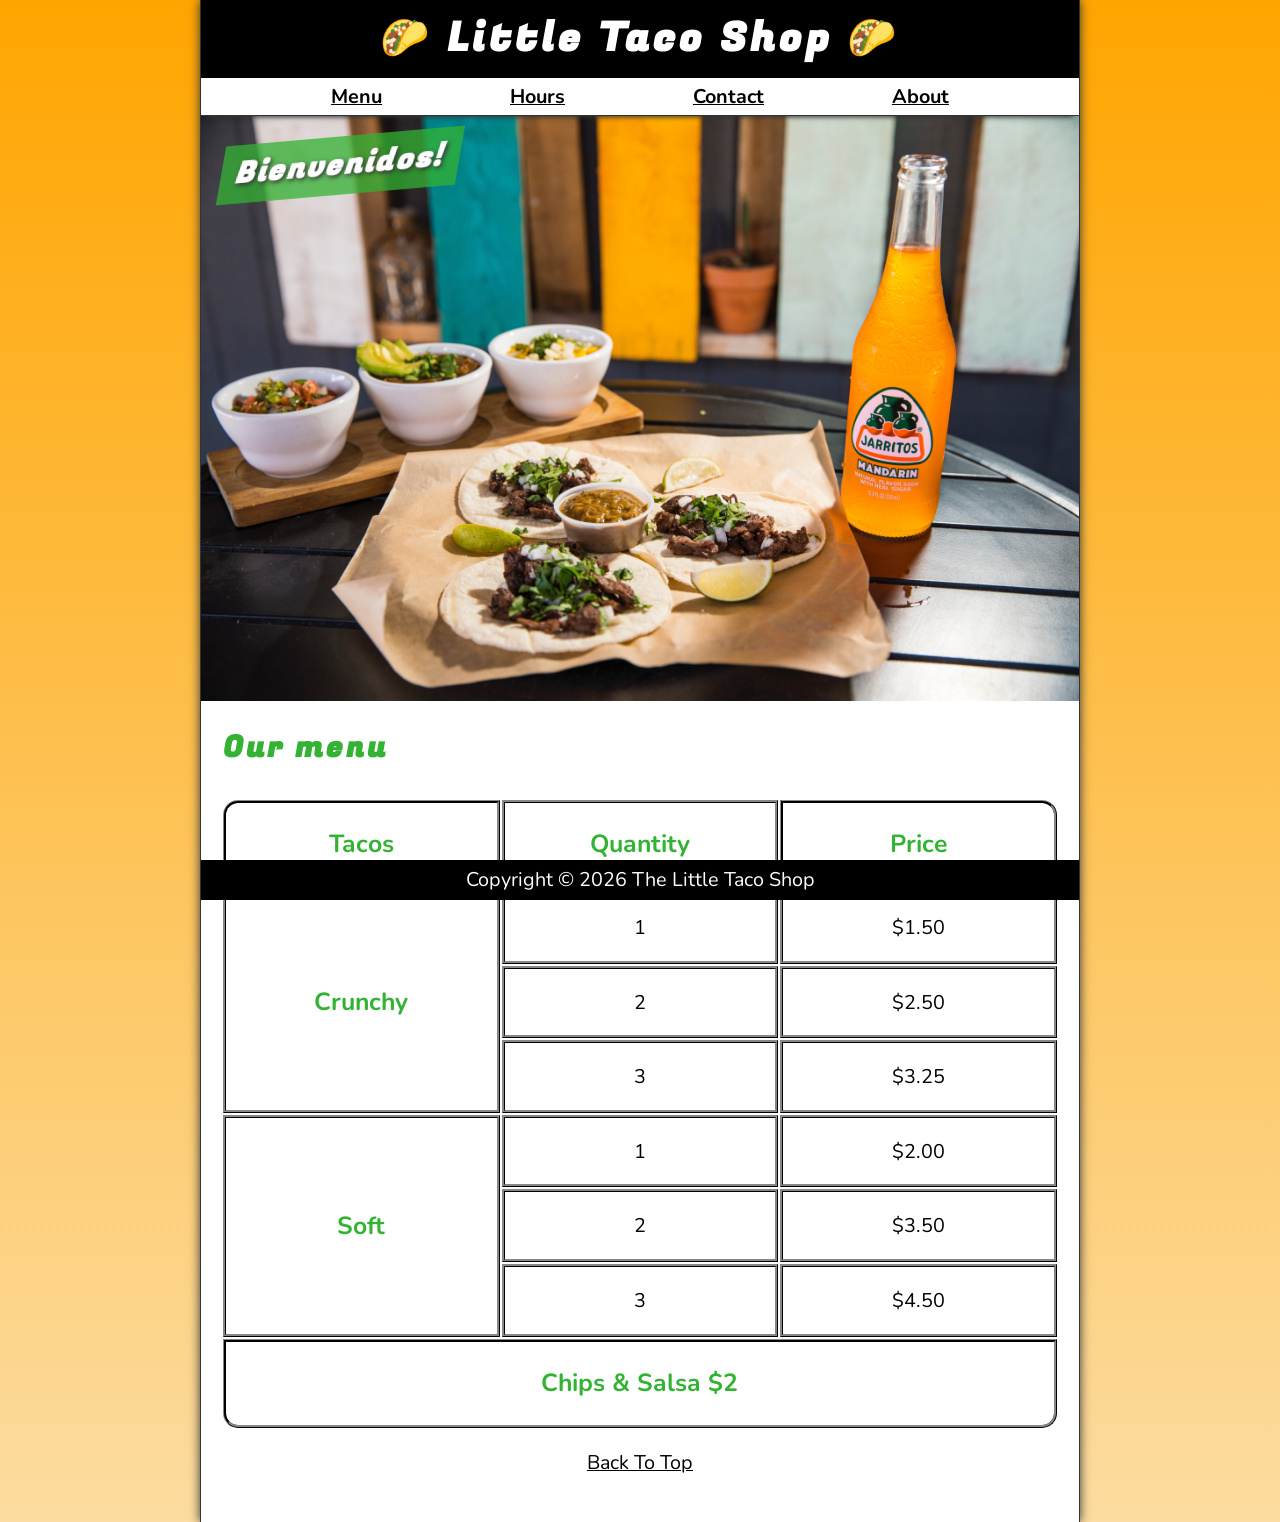
<file: index.html>
<!DOCTYPE html>
<html lang="en">

    <head>
        <meta charset="UTF-8">
        <meta name="author" content="Postolache David">
        <meta name="description" content="This is the final project for the CSS course">
        <title>The Little Taco Shop</title>
        <link rel="icon" href="img/favicon.ico" type="image/x-icon">
        <link rel="stylesheet" href="css/style.css" type="text/css">
        <meta name="viewport" content="width=device-width, initial-scale=1.0">
        <script src="js/main.js" defer></script>
    </head>

    <body>
        <header class="header">
            <h1 class="header__h1">Little Taco Shop</h1>
            <nav aria-label="primary-navigation" class="header__nav">
                <ul class="header__ul">
                    <li><a href="#ourMenu">Menu</a></li>
                    <li><a href="storeHours.html">Hours</a></li>
                    <li><a href="contactUs.html">Contact</a></li>
                    <li><a href="about.html">About</a></li>
                </ul>
            </nav>
        </header>

        <section class="hero">
            <h2 class="hero__h2">Bienvenidos!</h2>
            <figure>
                <img src="img/tacos_and_drink_1000x667.png" alt="Tacos and a drink" title="Tacos and a drink" width="1000" height="667">
                <figcaption class="offscreen">
                    Tacos and a Drink
                </figcaption>
            </figure>
        </section>
     
        <main class="main">
            <article id="ourMenu" class="main__article menu">
            <h2 class="menu__h2">Our menu</h2>
            <table class="menu__container">
                <caption class="offscreen">Our Tacos</caption>
                <thead>
                    <tr>
                        <th class="menu__header" scope="col">Tacos</th>
                        <th class="menu__header" scope="col">Quantity</th>
                        <th class="menu__header" scope="col">Price</th>
                    </tr>
                </thead>
                <tbody>
                    <tr>
                        <th class="menu__item menu__cr" scope="row" rowspan="3">Crunchy</th>
                        <td class="menu__item">1</td>
                        <td class="menu__item">$1.50</td>
                    </tr>
                    <tr>
                        <td class="menu__item">2</td>
                        <td class="menu__item">$2.50</td>
                    </tr>
                    <tr>
                        <td class="menu__item">3</td>
                        <td class="menu__item">$3.25</td>
                    </tr>
                    <tr>
                        <th class="menu__item menu__sf" scope="row" rowspan="3">Soft</th>
                        <td class="menu__item">1</td>
                        <td class="menu__item">$2.00</td>
                    </tr>
                    <tr>
                        <td class="menu__item">2</td>
                        <td class="menu__item">$3.50</td>
                    </tr>
                    <tr>
                        <td class="menu__item">3</td>
                        <td class="menu__item">$4.50</td>
                    </tr>
                </tbody>
                <tfoot>
                    <tr>
                        <td class="menu__item menu__cs" colspan="3">Chips &amp; Salsa $2</td>
                    </tr>
                </tfoot>
            </table>
            <p class="center">

                <a href="#">Back To Top</a>

            </p>
            </article>
        </main>
        <footer class="footer">
            <p>
                <span class="nowrap">Copyright &copy; <time id="year"></time></span>
                <span class="nowrap">The Little Taco Shop</span>
            </p>
        </footer>

    </body>
</html>
</file>
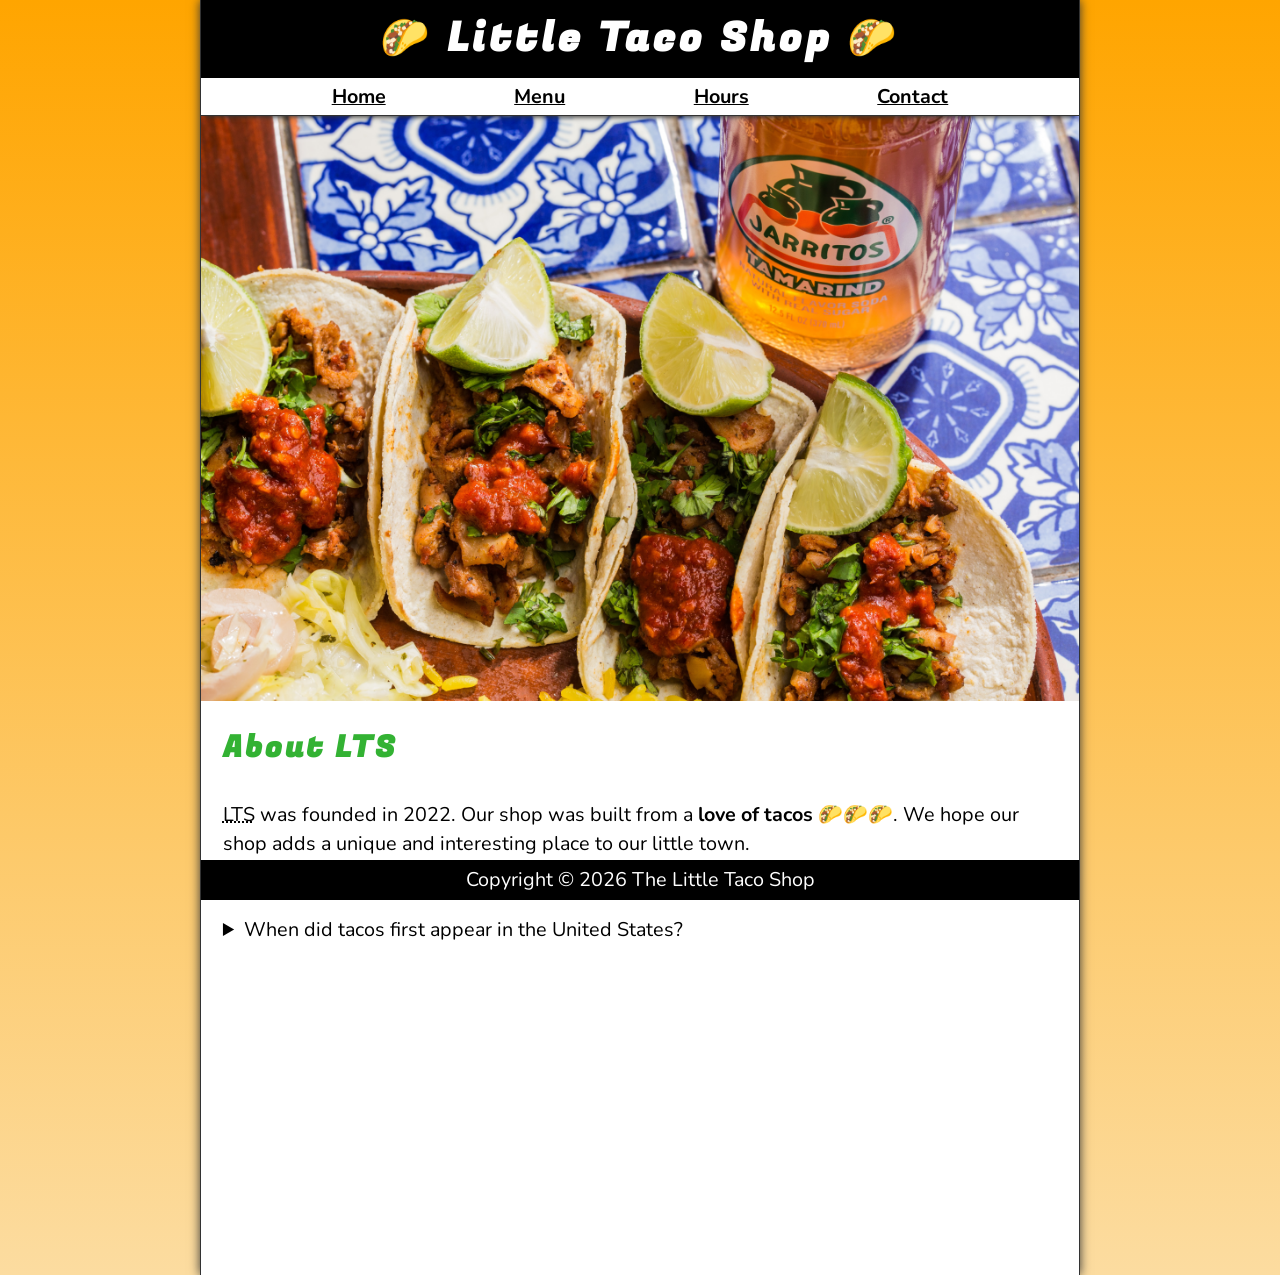
<file: about.html>
<!DOCTYPE html>
<html lang="en">
<head>
    <meta charset="UTF-8">
    <meta name="viewport" content="width=device-width, initial-scale=1.0">
    <link rel="icon" href="img/favicon.ico" type="image/x-icon">
    <link rel="stylesheet" href="css/style.css" type="text/css">
    <script src="js/main.js" defer></script>
    <title>Document</title>
    <meta name="author" content="Postolache David">
</head>
<body>
    <header class="header">
        <h1 class="header__h1">Little Taco Shop</h1>
        <nav aria-label="primary-navigation" class="header__nav">
            <ul class="header__ul">
                <li><a href="/">Home</a></li>
                <li><a href="/#ourMenu">Menu</a></li>
                <li><a href="storeHours.html">Hours</a></li>
                <li><a href="contactUs.html">Contact</a></li>
            </ul>
        </nav>
    </header>

    <section class="hero">
        <figure>
            <img src="img/tacos_delicioso_1000x667.png" alt="Tacos and a drink" title="Tacos and a drink" width="1000" height="667">
            <figcaption class="offscreen">
                Try these delicious tacos
            </figcaption>
        </figure>
    </section>

    <main class="main">
        <article id="about_lts" class="main__article about">
            <h2>About LTS</h2>
            <p><abbr title="Little Taco Shop">LTS</abbr> was founded in 2022. Our shop was built from a <b>love of tacos</b> 🌮🌮🌮. We hope our shop adds a unique and interesting place to our little town.</p>
            <h3>Taco Trivia</h3>
            <aside class="about__trivia">
                <details>
                    <summary>When did tacos first appear in the United States?</summary>
                    <p class="about__trivia-answer">Jeffrey M. Pilcher, taco historian and professor of history at the University of Minnesota, says the earliest mention of tacos in the united states are in a newspaper from 1905. Source: &lpar;<a href="https://www.smithsonianmag.com/" target="_blank"><i>Smithsonian Magazine</i></a>&rpar;</p>
                </details>
            </aside>
        </article>
    </main>

    <footer class="footer">
        <p>
            <span class="nowrap">Copyright &copy; <time id="year"></time></span>
            <span class="nowrap">The Little Taco Shop</span>
        </p>
    </footer>
</body>
</html>
</file>
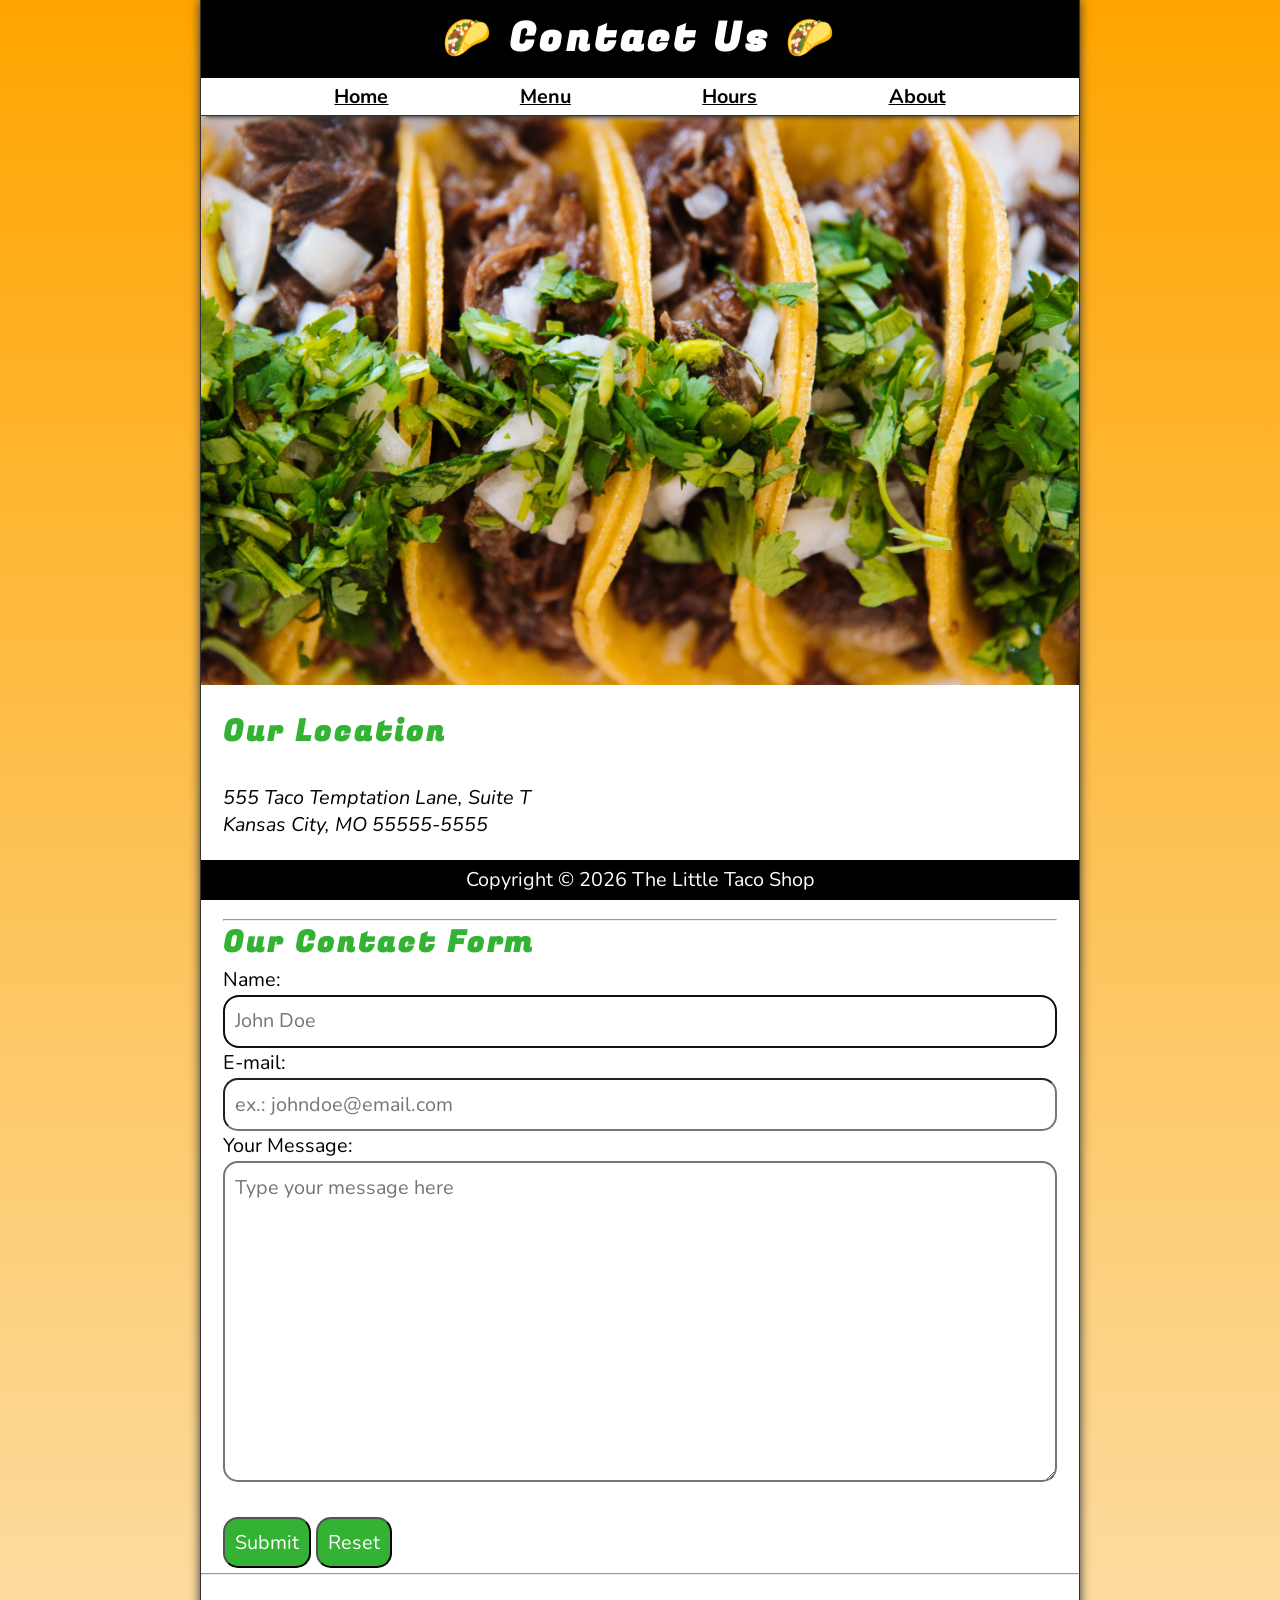
<file: contactUs.html>
<!DOCTYPE html>
<html lang="en">
    <head>
        <meta charset="UTF-8">
        <meta name="author" content="Postolache David">
        <meta name="description" content="This is the final project for the HTML course">
        <title>Contact Us &lpar;LTS&rpar;</title>
        <link rel="icon" href="img/favicon.ico" type="image/x-icon">
        <link rel="stylesheet" href="css/style.css" type="text/css">
        <script src="js/main.js" defer></script>
        <meta name="viewport" content="width=device-width, initial-scale=1.0">
    </head>
    <body>
        <header class="header">
            <h1 class="header__h1">Contact Us</h1>
            <nav class="header__nav">
                <ul class="header__ul">
                    <li><a href="index.html">Home</a></li>
                    <li><a href="index.html#ourMenu">Menu</a></li>
                    <li><a href="storeHours.html">Hours</a></li>
                    <li><a href="about.html">About</a></li>
                </ul>
            </nav>
        </header>

        <section class="hero">
            <figure>
                <img src="img/tacos_close_up_1000x649.png" alt="Tacos close up" width="1000" height="649">
                <figcaption class="offscreen">Little Taco Shop Tacos</figcaption>
            </figure>
        </section>

        <main class="main">
            <article id="ourLocation" class="main__article">
                <h2>Our Location</h2>
                <address>
                    555 Taco Temptation Lane, Suite T<br>
                    Kansas City, MO 55555-5555<br>
                    <br>
                    Phone: <a href="tel:+5555555555">555-555-5555</a>
                </address>
                <br>
            </article>
            <hr>
            <article id="contactForm" class="main__article contact">
                <h2 class="contact__h2">Our Contact Form</h2>
                <form action="https://httpbin.org/post" method="post" class="contact__form">
                    <fieldset class="contact__fieldset">
                        <legend class="offscreen">Send Us A Message</legend>
                        <p class="contact_p">
                            <label class="contact__label" for="name">Name:</label>
                            <input class="contact__input" type="text" name="name" id="name" placeholder="John Doe" required autofocus>
                        </p>
                        <p class="contact_p">
                            <label class="contact__label" for="mail">E-mail:</label>
                            <input class="contact__input" type="email" name="mail" id="mail" placeholder="ex.: johndoe@email.com" required>
                        </p>
                        <p class="contact_p">
                            <label class="contact__label" for="message">Your Message:</label>
                            <br>
                            <textarea class="contact__textarea" name="message" id="message" cols="30" rows="10" placeholder="Type your message here"></textarea>
                        </p>
                    </fieldset>
                    <br>
                    <button class="contact__button" type="submit" formaction="https://httpbin.org/post" formmethod="post">Submit</button>
                    <button class="contact__button" type="reset">Reset</button>
                </form>
            </article>
            
        </main>
        <hr>
        <footer class="footer">
            <p>
                <span class="nowrap">Copyright &copy; <time id="year"></time></span>
                <span class="nowrap">The Little Taco Shop</span>
            </p>
        </footer>
    </body>
</html>
</file>
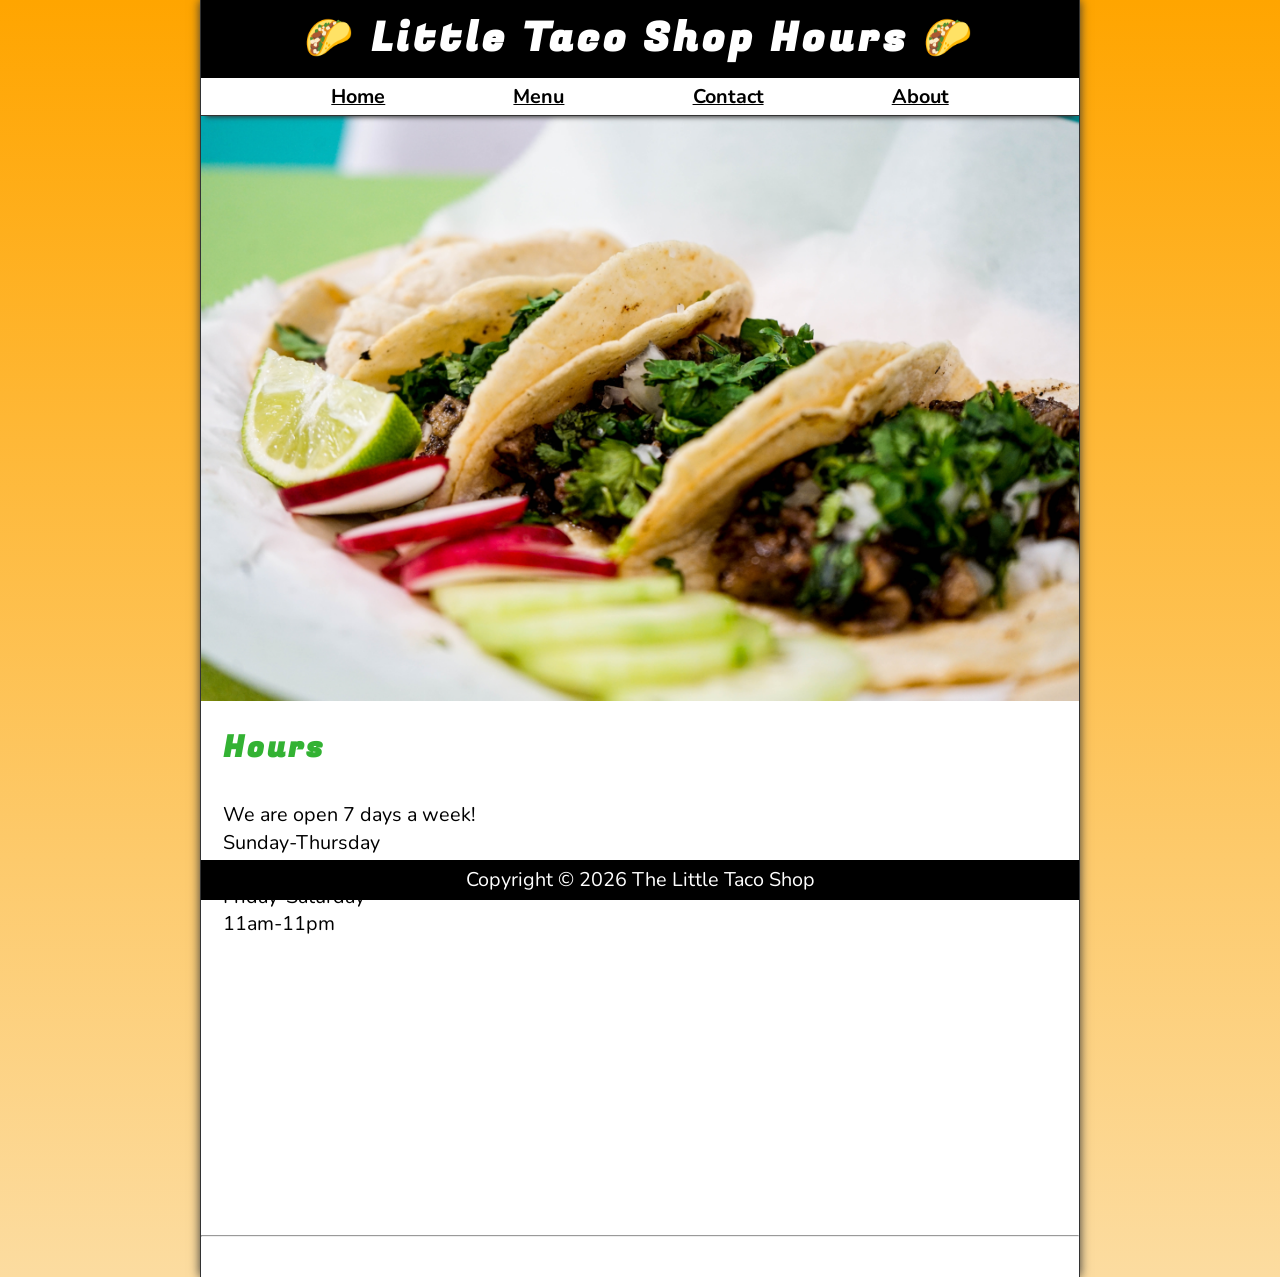
<file: storeHours.html>
<!DOCTYPE html>
<html lang="en">
    <head>
        <meta charset="UTF-8">
        <meta name="author" content="Postolache David">
        <meta name="description" content="This is the final project for the HTML course">
        <title>LTS Hours</title>
        <link rel="icon" href="img/favicon.ico" type="image/x-icon">
        <link rel="stylesheet" href="css/style.css" type="text/css">
        <script src="js/main.js" defer></script>
        <meta name="viewport" content="width=device-width, initial-scale=1.0">
    </head>
    <body>
        <header class="header">
            <h1 class="header__h1">Little Taco Shop Hours</h1>
            <nav class="header__nav">
                <ul class="header__ul">
                    <li><a href="index.html">Home</a></li>
                    <li><a href="index.html#ourMenu">Menu</a></li>
                    <li><a href="contactUs.html">Contact</a></li>
                    <li><a href="about.html">About</a></li>
                </ul>
            </nav>
        </header>

        <section class="hero">
            <figure>
                <img src="img/tacos_tray_1000x667.png" alt="Tacos Tray" width="1000" height="667">
                <figcaption class="offscreen">
                    A Tray Of Tasty Tacos
                </figcaption>
            </figure>
        </section>
        
        <main class="main">
            <article class="main__article">
                <h2>Hours</h2>
                <p>We are open 7 days a week!</p>
                <dl>
                    <dt>Sunday-Thursday</dt>
                    <dd><time datetime="11:00">11am</time>-<time datetime="21:00">9pm</time></dd>
                    <dt>Friday-Saturday</dt>
                    <dd><time datetime="11:00">11am</time>-<time datetime="23:00">11pm</time></dd>
                </dl>

        </article>
        </main>
        <hr>
        <footer class="footer">
            <p>
                <span class="nowrap">Copyright &copy; <time id="year"></time></span>
                <span class="nowrap">The Little Taco Shop</span>
            </p>
        </footer>
    </body>
</html>
</file>
<file: css/style.css>
@import url('https://fonts.googleapis.com/css2?family=Nunito:ital,wght@0,200..1000;1,200..1000&display=swap');
@import url('https://fonts.googleapis.com/css2?family=Fugaz+One&family=Nunito:ital,wght@0,200..1000;1,200..1000&display=swap');


/* || RESET */
*, *::after, *::before {
    margin: 0;
    padding: 0;
    box-sizing: border-box;
}

img {
    display: block;
    max-width: 100%;
    height: auto;
}

input, button, textarea {
    font: inherit;
}

/* || VARIABLES */

:root {
    /* FONTS */
    --FF: "Nunito", sans-serif;
    --FF-HEADINGS: "Fugaz One", cursive;
    --FS: clamp(1rem, 2.2vh, 1.5rem);

    /* COLORS */
    --BGCOLOR-FADE: rgb(252, 220, 160);
    --BGCOLOR: orange;
    --BGIMAGE: linear-gradient(to bottom, var(--BGCOLOR), var(--BGCOLOR-FADE));
    --BODY-BGCOLOR: #FFF;
    --BORDER-COLOR: #333;
    --FONT-COLOR: #000;
    --HEADER-BGCOLOR: #000;
    --HEADER-COLOR: #FFF;
    --HERO-BGCOLOR: rgba(51, 178, 51, 0.75);
    --HERO-COLOR: #FFF;
    --HIGHLIGHT-COLOR: rgb(51, 178, 51);
    --LINK-ACTIVE: orange;
    --LINK-COLOR: #000;
    --LINK-HOVER: hsla(0, 0%, 0%, 0.6);
    --NAV-BGCOLOR: #FFF;


    /* BORDERS */
    ---BORDERS: 1px solid var(--BORDER-COLOR);
    --BORDER-RADIUS: 15px;

    /* STANDARD PADDING */
    --PADDING-TB: 0.25em;
    --PADDING-SIDE: 2.5%;

    /* STANDARD MARGIN */
    --MARGIN: clamp(1em, 2.5vh, 1.5em)0;
}

@media (prefers-color-scheme: dark) {
    :root {
        --BGCOLOR-FADE: gray;
        --BGCOLOR: #000;
        --BODY-BGCOLOR: #333;
        --BORDER-COLOR: whitesmoke;
        --BUTTON-COLOR: #000;
        --FONT-COLOR: whitesmoke;
        --HEADER-COLOR: whitesmoke;
        --HERO-COLOR: #333;
        --HIGHLIGH-COLOR: whitesmoke;
        --LINK-ACTIVE: rgb(252, 200, 103);
        --LINK-COLOR: whitesmoke;
        --LINK-HOVER: orange;
        --NAV-BGCOLOR: rgb(20, 20, 20);
    }
}

/* || UTILITY */
.offscreen {
    position: absolute;
    left: -10000px;
}

.nowrap {
    white-space: nowrap;
}

.center {
    text-align: center;
}

/* || GENERAL STYLES */

html {
    scroll-behavior: smooth;
    font-size: var(--FS);
    font-family: var(--FF);
    background-color: var(--BGCOLOR);
    background-image: var(--BGIMAGE);
}

body {
    background-color: var(--BODY-BGCOLOR);
    color: var(--FONT-COLOR);
    min-height: 100vh;
    max-width: 880px;
    margin: 0 auto;
    border-left: var(---BORDERS);
    border-right: var(---BORDERS);
    box-shadow: 0 0 10px var(--BORDER-COLOR);
    display: flex;
    flex-direction: column;
}

h1, h2, h3 {
    font-family: var(--FF-HEADINGS);
    letter-spacing: 0.1em;
}

h2, h3 {
    margin-bottom: 1em;
    color: var(--HIGHLIGHT-COLOR)
}

p {
    line-height: 1.5;
}

a:any-link {
    color:var(--LINK-COLOR);
}

a:hover, a:focus-visible {
    color: var(--LINK-HOVER);
}

a:active {
    color: var(--LINK-ACTIVE);
}

/* ||HEADER */

.header {
    position: sticky;
    top: 0;
    z-index: 1;
}

.header__h1 {
    text-align: center;
    background-color: var(--HEADER-BGCOLOR);
    color: var(--HEADER-COLOR);
    padding: var(--PADDING-TB) var(--PADDING-SIDE);
}

.header__nav {
    background-color: var(--NAV-BGCOLOR);
    border-bottom: var(---BORDERS);
    font-weight: bold;
    box-shadow: 0 6px 5px -5px var(--BORDER-COLOR);
}

.header__ul {
    padding: var(--PADDING-TB) var(--PADDING-SIDE);
    list-style-type: none;
    display: flex;
    justify-content: space-evenly;
    gap: 1rem;
}

.hero {
    position: relative;
}

.hero__h2 {
    background-color: var(--HERO-BGCOLOR);
    color: var(--HERO-COLOR);
    padding: 0.25em 0.5em;
    letter-spacing: 0.1rem;
    text-shadow: 2px 2px 5px var(--BORDER-COLOR);
    position: absolute;
    top: -100px;
    left: 20px;
    animation: showWelcome 0.5s ease-in-out 1s forwards;
}

@keyframes showWelcome {
    0% {
        top: -20px;
        transform: skew(0deg, -5deg) scaleY(0);
    }

    80% {
        top: 30px;
        transform: skew(10deg, -5deg) scaleY(1.2);
    }

    100% {
        top: 20px;
        transform: skew(-10deg, -5deg) scaleY(1);
    }
}

/* || FOOTER */

.footer {
    position: sticky;
    bottom: 0;
    background-color: var(--HEADER-BGCOLOR);
    color: var(--HEADER-COLOR);
    padding: var(--PADDING-TB) var(--PADDING-SIDE);
    text-align: center;
}

/* || MAIN */

.main {
    padding: var(--PADDING-TB) var(--PADDING-SIDE);
    flex-grow: 1;
}

.main_article {
    scroll-margin-top: 6.5rem;
    margin: var(--MARGIN);
}

.main__article:first-child {
    margin-top: 1em;
}

.main__article:last-child {
    min-height: calc(100vh - 20rem);
}

/* || ABOUT */

.about__trivia {
    margin: var(--MARGIN);
}

.about__trivia-answer {
    margin-top: 1em;
}

/* || CONTACT */

.contact__h2 {
    margin: 0;
}

.contact__fieldset {
    border: none;
}

.contact__p {
    margin: 1em 0;
}

.contact_label {
    display: block;
    font-weight: bold;
}

.contact__input, .contact__textarea {
    padding: 0.5em;
    border-radius: var(--BORDER-RADIUS);
    border-width: 2px;
    width: 100%;
}

.contact__button {
    padding: 0.5em;
    border-radius: var(--BORDER-RADIUS);
    background-color: var(--HIGHLIGHT-COLOR);
    color: var(--HEADER-COLOR);
}

/* || MENU */

thead, tbody, tfoot, tr {
    display: contents;
}

.menu__container {
    display: grid;
    grid-template-columns: repeat(3, 1fr);
    grid-template-areas: "hd1 hd2 hd3"
                         "cr cr1 cr1p"
                         "cr cr2 cr2p"
                         "cr cr3 cr3p"
                         "sf sf1 sf1p"
                         "sf sf2 sf2p"
                         "sf sf3 sf3p"
                         "cs cs cs";
    gap: 0.1em;
    margin-bottom: 1em;
}

.menu__cr {
    grid-area: cr;
}

.menu__sf {
    grid-area: sf;
}

.menu__cs {
    grid-area: cs;
    color: var(--HIGHLIGHT-COLOR);
    font-weight: bold;
}

.menu__cr, .menu__sf, .menu__cs, .menu__header {
    color: var(--HIGHLIGHT-COLOR);
    font-weight: bold;
    height: 100%;
    display: grid;
    place-content: center;
}

.menu__header, .menu__item {
    width: 100%;
    padding: 1em;
    border: medium ridge var(--BORDER-COLOR);
}

.menu__item {
    display: grid;
    place-content: center;
}

thead th:first-child {
    border-top-left-radius: var(--BORDER-RADIUS);
}

thead th:last-child {
    border-top-right-radius: var(--BORDER-RADIUS);
}

tfoot td {
    border-bottom-left-radius: var(--BORDER-RADIUS);
    border-bottom-right-radius: var(--BORDER-RADIUS);
}

@media screen and (min-width: 576px) {
    .header__h1::before {
        content: '🌮 '
    }

    .header__h1::after {
        content: ' 🌮'
    }

    .menu__header,
    .menu__cr,
    .menu__sf,
    .menu__cs {
        font-size: 125%;
    }
}
</file>
